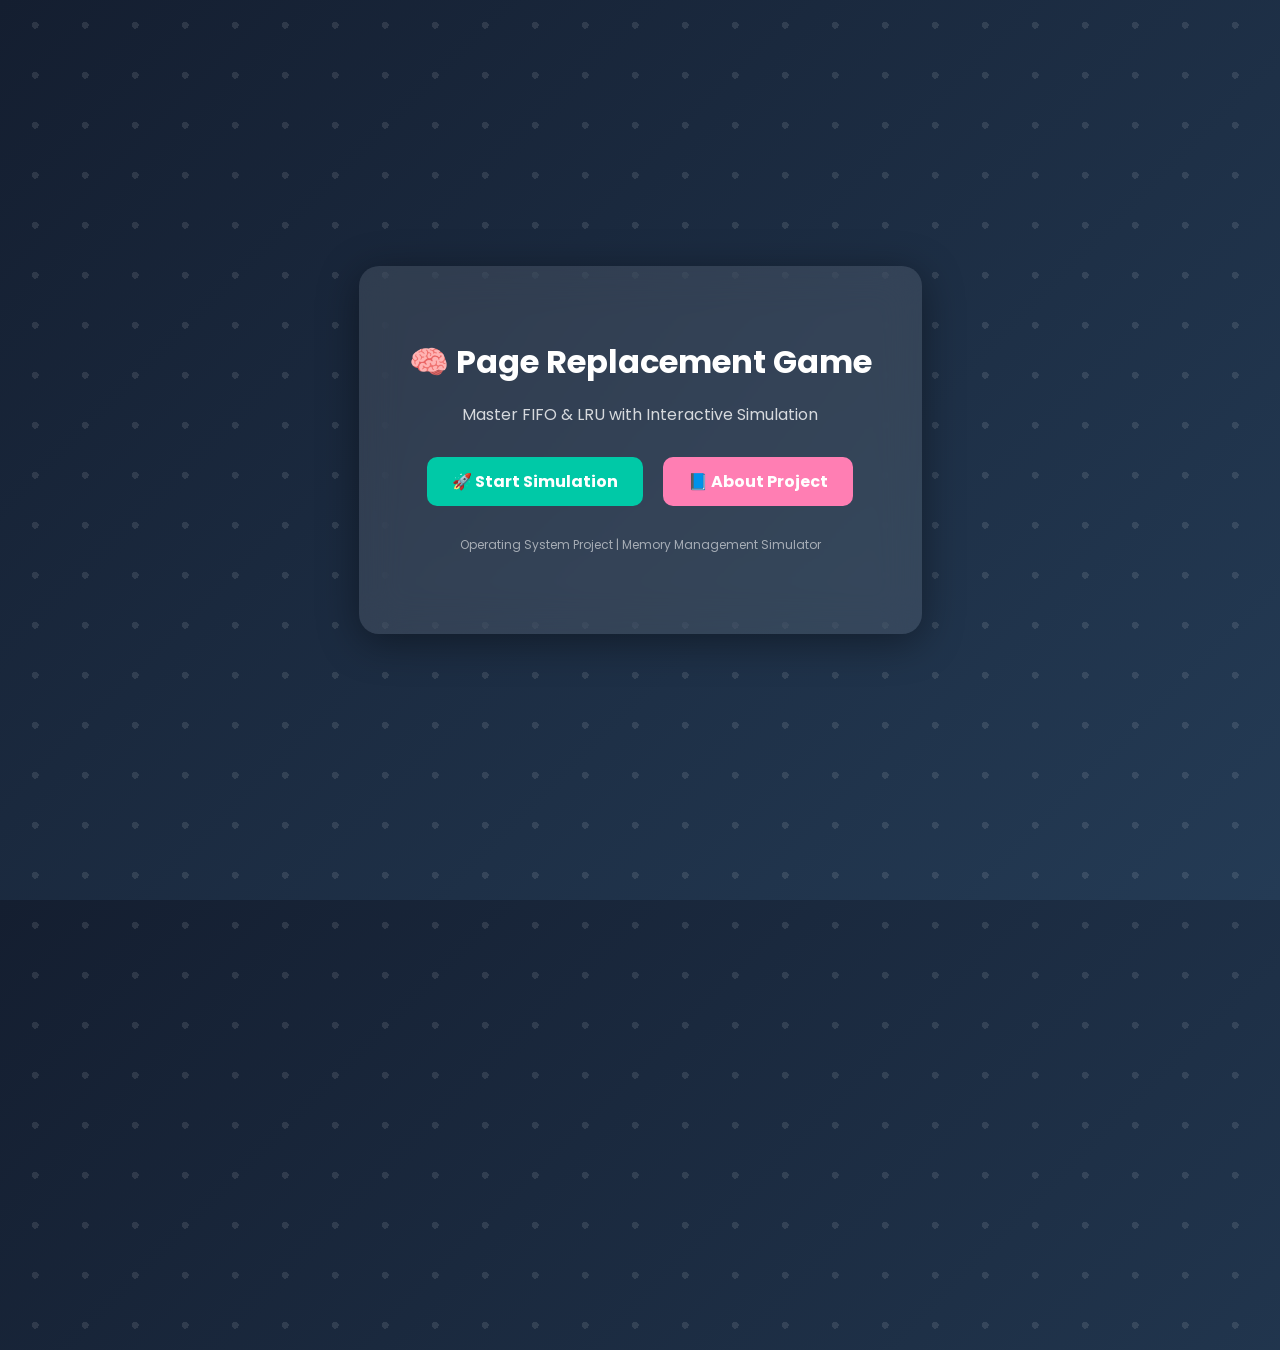
<file: frontend/index.html>
<!DOCTYPE html>
<html>
<head>
    <title>Page Replacement Game</title>
    <link rel="stylesheet" href="style.css">

    <!-- Google Font -->
    <link href="https://fonts.googleapis.com/css2?family=Poppins:wght@300;600&display=swap" rel="stylesheet">
</head>

<body class="welcome">

<!-- Animated Background -->
<div class="overlay"></div>

<!-- Main Center Card -->
<div class="welcome-card">

    <h1>🧠 Page Replacement Game</h1>
    <p>Master FIFO & LRU with Interactive Simulation</p>

    <!-- Buttons -->    <div class="buttons">
        <a href="simulator.html" class="btn start">🚀 Start Simulation</a>
        <a href="about.html" class="btn about">📘 About Project</a>
    </div>

    <!-- Footer -->
    <footer>
        <p>Operating System Project | Memory Management Simulator</p>
    </footer>

</div>

</body>
</html>
</file>
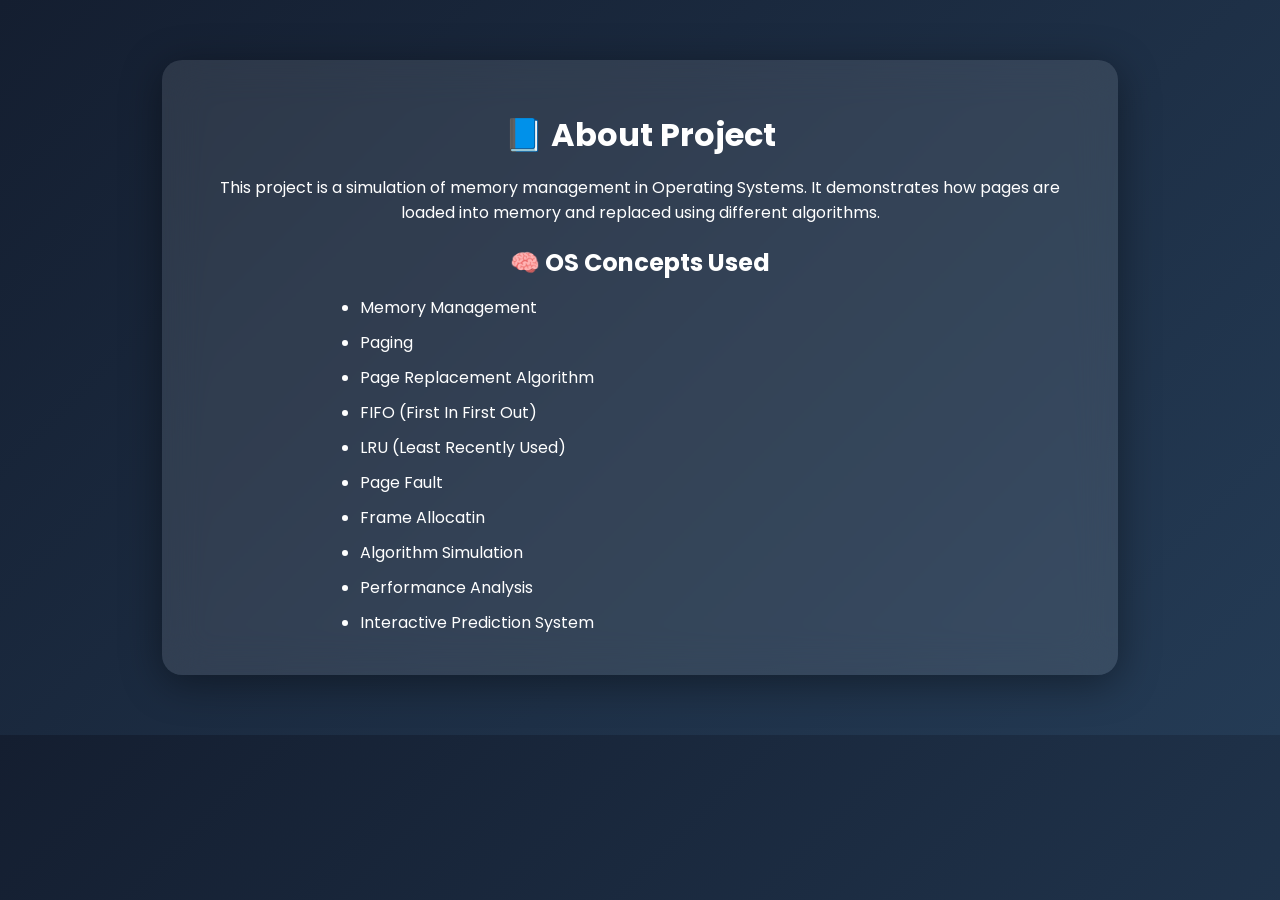
<file: frontend/about.html>
<!DOCTYPE html>
<html>
<head>
    <title>About</title>
    <link rel="stylesheet" href="style.css">

    <link href="https://fonts.googleapis.com/css2?family=Poppins:wght@300;600&display=swap" rel="stylesheet">
</head>
<body>

<div class="container">

    <h1>📘 About Project</h1>

    <p>
    This project is a simulation of memory management in Operating Systems.
    It demonstrates how pages are loaded into memory and replaced using different algorithms.
    </p>

    <h2>🧠 OS Concepts Used</h2>

    <ul>
        <li>Memory Management</li>
        <li>Paging</li>
        <li>Page Replacement Algorithm</li>
        <li>FIFO (First In First Out)</li>
        <li>LRU (Least Recently Used)</li>
        <li>Page Fault</li>
        <li>Frame Allocatin</li>
        <li>Algorithm Simulation</li>
        <li>Performance Analysis</li>
        <li>Interactive Prediction System</li>
    </ul>

</div>

</body>
</html>
</file>
<file: frontend/style.css>
/* ================= GLOBAL ================= */

body {
    margin: 0;
    font-family: 'Poppins', sans-serif;
    background: linear-gradient(135deg, #141e30, #243b55);
    color: white;
}

/* ================= WELCOME PAGE ================= */

body.welcome {
    height: 100vh;
    display: flex;
    justify-content: center;
    align-items: center;
    overflow: hidden;
}

/* Animated background */
.overlay {
    position: absolute;
    width: 200%;
    height: 200%;
    background: radial-gradient(circle, rgba(255,255,255,0.1) 10%, transparent 10%);
    background-size: 50px 50px;
    animation: moveBg 10s linear infinite;
}

@keyframes moveBg {
    from { transform: translate(0,0); }
    to { transform: translate(-50px, -50px); }
}

/* Welcome card */
.welcome-card {
    position: relative;
    text-align: center;
    padding: 50px;
    border-radius: 20px;
    backdrop-filter: blur(20px);
    background: rgba(255,255,255,0.1);
    box-shadow: 0 8px 40px rgba(0,0,0,0.4);
    animation: fadeIn 1.5s ease;
}

.welcome-card h1 {
    font-size: 32px;
    margin-bottom: 10px;
}

.welcome-card p {
    margin-bottom: 30px;
    opacity: 0.8;
}

/* Buttons */
.buttons {
    display: flex;
    justify-content: center;
    gap: 20px;
}

.btn {
    padding: 12px 25px;
    border-radius: 10px;
    text-decoration: none;
    color: white;
    font-weight: bold;
    transition: 0.3s;
}

.start {
    background: #00c9a7;
}

.about {
    background: #ff7eb3;
}

.btn:hover {
    transform: scale(1.1);
    box-shadow: 0 0 15px rgba(255,255,255,0.5);
}

/* Footer */
footer {
    margin-top: 30px;
    font-size: 12px;
    opacity: 0.7;
}

/* ================= SIMULATOR + ABOUT ================= */

.container {
    width: 70%;
    margin: 60px auto;
    text-align: center;
    padding: 30px;
    border-radius: 20px;
    backdrop-filter: blur(20px);
    background: rgba(255,255,255,0.1);
    box-shadow: 0 8px 40px rgba(0,0,0,0.4);
    animation: fadeIn 1s ease;
}

/* Headings */
h1, h2 {
    margin-bottom: 15px;
}

/* Inputs */
input, select {
    padding: 12px;
    margin: 10px;
    border-radius: 10px;
    border: none;
    outline: none;
}

/* Button */
button {
    padding: 12px 25px;
    background: #00c9a7;
    border: none;
    color: white;
    border-radius: 10px;
    cursor: pointer;
    transition: 0.3s;
}

button:hover {
    transform: scale(1.1);
}

/* Frames */
.frame-box {
    display: inline-block;
    padding: 15px;
    margin: 5px;
    background: rgba(255,255,255,0.2);
    border-radius: 10px;
    animation: pop 0.4s ease;
}

/* Output box */
#output div {
    margin: 15px 0;
    padding: 10px;
    border-radius: 10px;
    background: rgba(255,255,255,0.1);
}

/* Score */
#score {
    margin-top: 20px;
    font-size: 18px;
}

/* Chart */
canvas {
    margin-top: 20px;
    background: rgba(255,255,255,0.1);
    border-radius: 10px;
    padding: 10px;
}

/* List styling (About page) */
ul {
    text-align: left;
    max-width: 600px;
    margin: auto;
}

li {
    margin: 10px 0;
}

/* ================= ANIMATIONS ================= */

@keyframes fadeIn {
    from {
        opacity: 0;
        transform: translateY(20px);
    }
    to {
        opacity: 1;
        transform: translateY(0);
    }
}

@keyframes pop {
    from {
        transform: scale(0.8);
    }
    to {
        transform: scale(1);
    }
}
</file>
